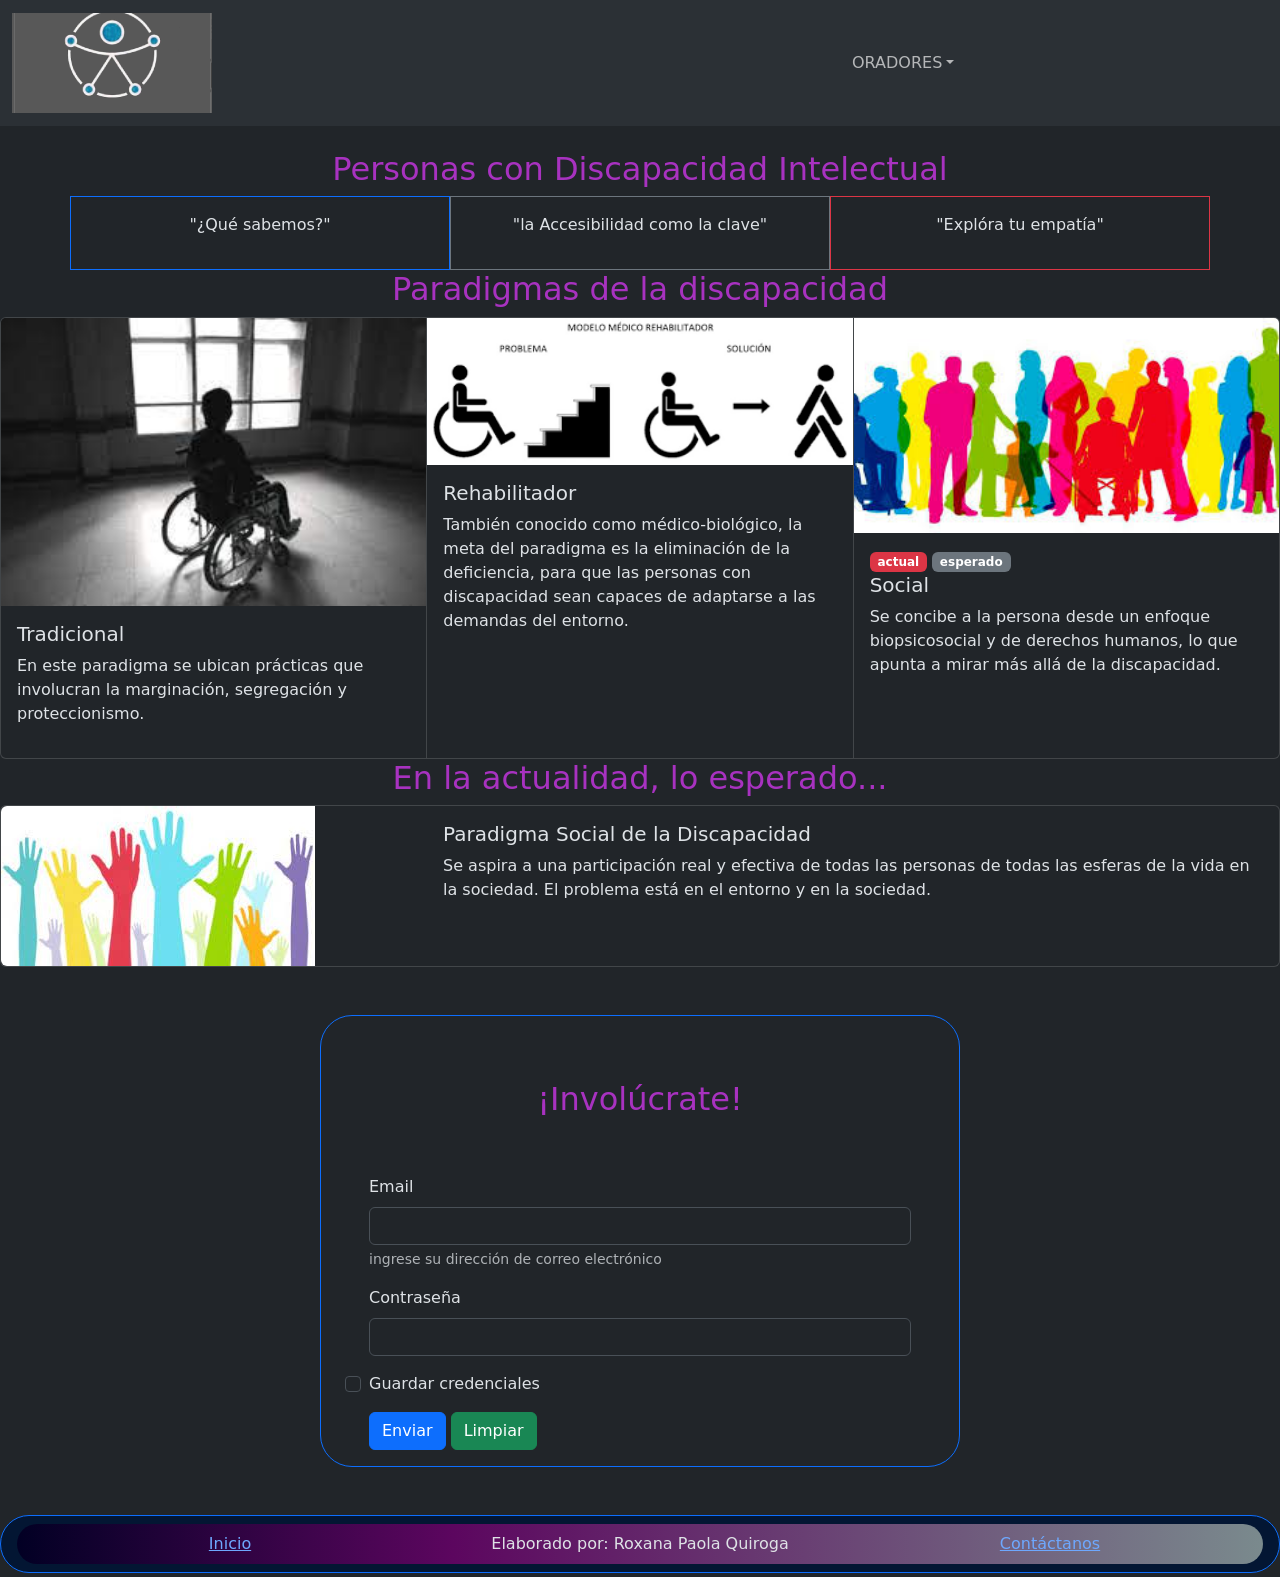
<file: proyectofinalintegrador2023/target/proyectofinalintegrador2023-1.0-SNAPSHOT/index.html>
<!doctype html>
<html lang="en" data-bs-theme="dark">
  <head>
    <meta charset="utf-8">
    <meta name="viewport" content="width=device-width, initial-scale=1">
    <title>IntegradorFinalRoxana</title>
    <link href="https://cdn.jsdelivr.net/npm/bootstrap@5.3.1/dist/css/bootstrap.min.css" rel="stylesheet" integrity="sha384-4bw+/aepP/YC94hEpVNVgiZdgIC5+VKNBQNGCHeKRQN+PtmoHDEXuppvnDJzQIu9" crossorigin="anonymous">
    <link rel="stylesheet" href="assets/css/custom.css">
  </head>
  <body>
    <script src="https://cdn.jsdelivr.net/npm/bootstrap@5.3.1/dist/js/bootstrap.bundle.min.js" integrity="sha384-HwwvtgBNo3bZJJLYd8oVXjrBZt8cqVSpeBNS5n7C8IVInixGAoxmnlMuBnhbgrkm" crossorigin="anonymous"></script>

    <nav class="navbar navbar-expand-lg bg-body-tertiary">
      <div class="container-fluid">
        <a class="navbar-brand" href="#"> <img src="assets/img/mo5.jpg" class="d-block w-25" alt="..."> </a>
        
        <button class="navbar-toggler" type="button" data-bs-toggle="collapse" data-bs-target="#navbarSupportedContent" aria-controls="navbarSupportedContent" aria-expanded="false" aria-label="Toggle navigation">
          <span class="navbar-toggler-icon"></span>
        </button>
        <div class="collapse navbar-collapse" id="navbarSupportedContent">
          <ul class="navbar-nav me-auto mb-2 mb-lg-0">
            <li class="nav-item">
              <a class="nav-link active" aria-current="page" href="#"></a>
            </li>
            <li class="nav-item">
              
            </li>
            <li class="nav-item dropdown">
              <a class="nav-link dropdown-toggle" href="#" role="button" data-bs-toggle="dropdown" aria-expanded="false">ORADORES</a>
              <ul class="dropdown-menu">
                                              
                <li><a class="dropdown-item" href="HTML/listado.html">Listado</a></li>
                
                <li><hr class="dropdown-divider"></li>
                <li><a class="dropdown-item" href="#formu">Contacto accesible</a></li>
              </ul>
            </li>
            <li class="nav-item">
              <a class="nav-link disabled" aria-disabled="true"></a>
            </li>
          </ul>
           </div>
      </div>
    </nav>

    <br>

    <div class="container text-center">
      <h2 id="columnas" class="text-center">Personas con Discapacidad Intelectual</h2>
      <div class="row align-items-start">
        <div class="col border border-primary">
          <p class="p-3">"¿Qué sabemos?"
             </p>
        </div>
        <div class="col border border-secondary">
          <p class="p-3">"la Accesibilidad como la clave"</p>
        </div>
        <div class="col border border-danger">
          <p class="p-3">"Explóra tu empatía"</p>
        </div>
             </div>
    </div>

    
    
    
    
    
    
    <!-- inicio Cards Group -->
    <h2 id="cardg" class="text-center">Paradigmas de la discapacidad</h2>
    <div class="card-group">
      <div class="card">
        <img src="assets/img/tradicional.jpg" class="card-img-top" alt="...">
        <div class="card-body">
          
          <h5 class="card-title">Tradicional</h5>
          <p class="card-text"> En este paradigma se ubican prácticas que involucran la marginación, segregación y proteccionismo.</p>
          <p class="card-text"><small class="text-body-secondary"></small></p>
        </div>
      </div>
      <div class="card">
        <img src="assets/img/medico.png" class="card-img-top" alt="...">
        <div class="card-body">
          <h5 class="card-title">Rehabilitador</h5>
          <p class="card-text">También conocido como médico-biológico, la meta del paradigma es la eliminación de la deficiencia, para que las personas con discapacidad sean capaces de adaptarse a las demandas del entorno.</p>
          <p class="card-text"><small class="text-body-secondary"></small></p>
        </div>
      </div>
      <div class="card">
        <img src="assets/img/igualdad.jpg" class="card-img-top" alt="...">
        <div class="card-body">
          <span class="badge text-bg-danger">actual</span>
          <span class="badge text-bg-secondary">esperado</span>
          <h5 class="card-title">Social</h5>
          <p class="card-text">Se concibe a la persona desde un enfoque biopsicosocial y de derechos humanos, lo que apunta a mirar más allá de la discapacidad.</p>
          <p class="card-text"><small class="text-body-secondary"></small></p>
        </div>
      </div>
    </div>


    <!-- inicio card Horizontal -->
    <h2 class="text-center">En la actualidad, lo esperado...</h2>
    <div class="card mb-3">
      <div class="row g-0">
        <div class="col-md-4">
          <img src="assets/img/manos.jpg" class="img-fluid rounded-start" alt="...">
        </div>
        <div class="col-md-8">
          <div class="card-body">
            <h5 class="card-title">Paradigma Social de la Discapacidad</h5>
            <p class="card-text">Se aspira a una participación real y efectiva de todas las personas de todas las esferas de la vida en la sociedad. El problema está en el entorno y en la sociedad.
            </p>
            <p class="card-text"><small class="text-body-secondary"></small></p>
          </div>
        </div>
      </div>
    </div>

    <section class="col-6 border border-primary mx-auto my-5 py-3 rounded-5" >
      <h2 id="formu" class="text-center py-5">¡Involúcrate!</h2>
      <form>
        <div class="mb-3 px-5">
          <label for="exampleInputEmail1" class="form-label">Email </label>
          <input type="email" class="form-control" id="exampleInputEmail1" aria-describedby="emailHelp">
          <div id="emailHelp" class="form-text">ingrese su dirección de correo electrónico</div>
        </div>
        <div class="mb-3 px-5">
          <label for="exampleInputPassword1" class="form-label">Contraseña</label>
          <input type="password" class="form-control" id="exampleInputPassword1">
        </div>
        <div class="mb-3 px-5 form-check">
          <input type="checkbox" class="form-check-input" id="exampleCheck1">
          <label class="form-check-label" for="exampleCheck1">Guardar credenciales</label>
        </div>
        <div class="px-5">
          <button type="submit" class="btn btn-primary">Enviar</button>
          <button type="reset" class= "btn btn-success">Limpiar</button>
        </div>
        
      </form>
    </section>

    <footer class=" text-center bg-primary-subtle border border-primary rounded-5 my-1 py-2">
      <div class="row border-danger-subtle mx-3 p-2 grad rounded-5">
      <div class="col"> 
        
        <a href="#columnas">Inicio</a>
        
      </div>

     
      <div class="col">
        
        <a> Elaborado por:    Roxana Paola Quiroga</a>
        </div>
      <div class="col"> 
        
        <a href="#formu">Contáctanos</a>
         </div>

      </div>
    </footer>

  </body>
</html>
</file>
<file: proyectofinalintegrador2023/target/proyectofinalintegrador2023-1.0-SNAPSHOT/assets/css/custom.css>
h2{
    color:rgb(168, 50, 192);
}

.grad{

    background: rgb(2,0,36);
background: linear-gradient(90deg, rgba(2,0,36,1) 0%, rgb(92, 6, 95) 35%, rgb(122, 138, 141) 100%);

}
</file>
